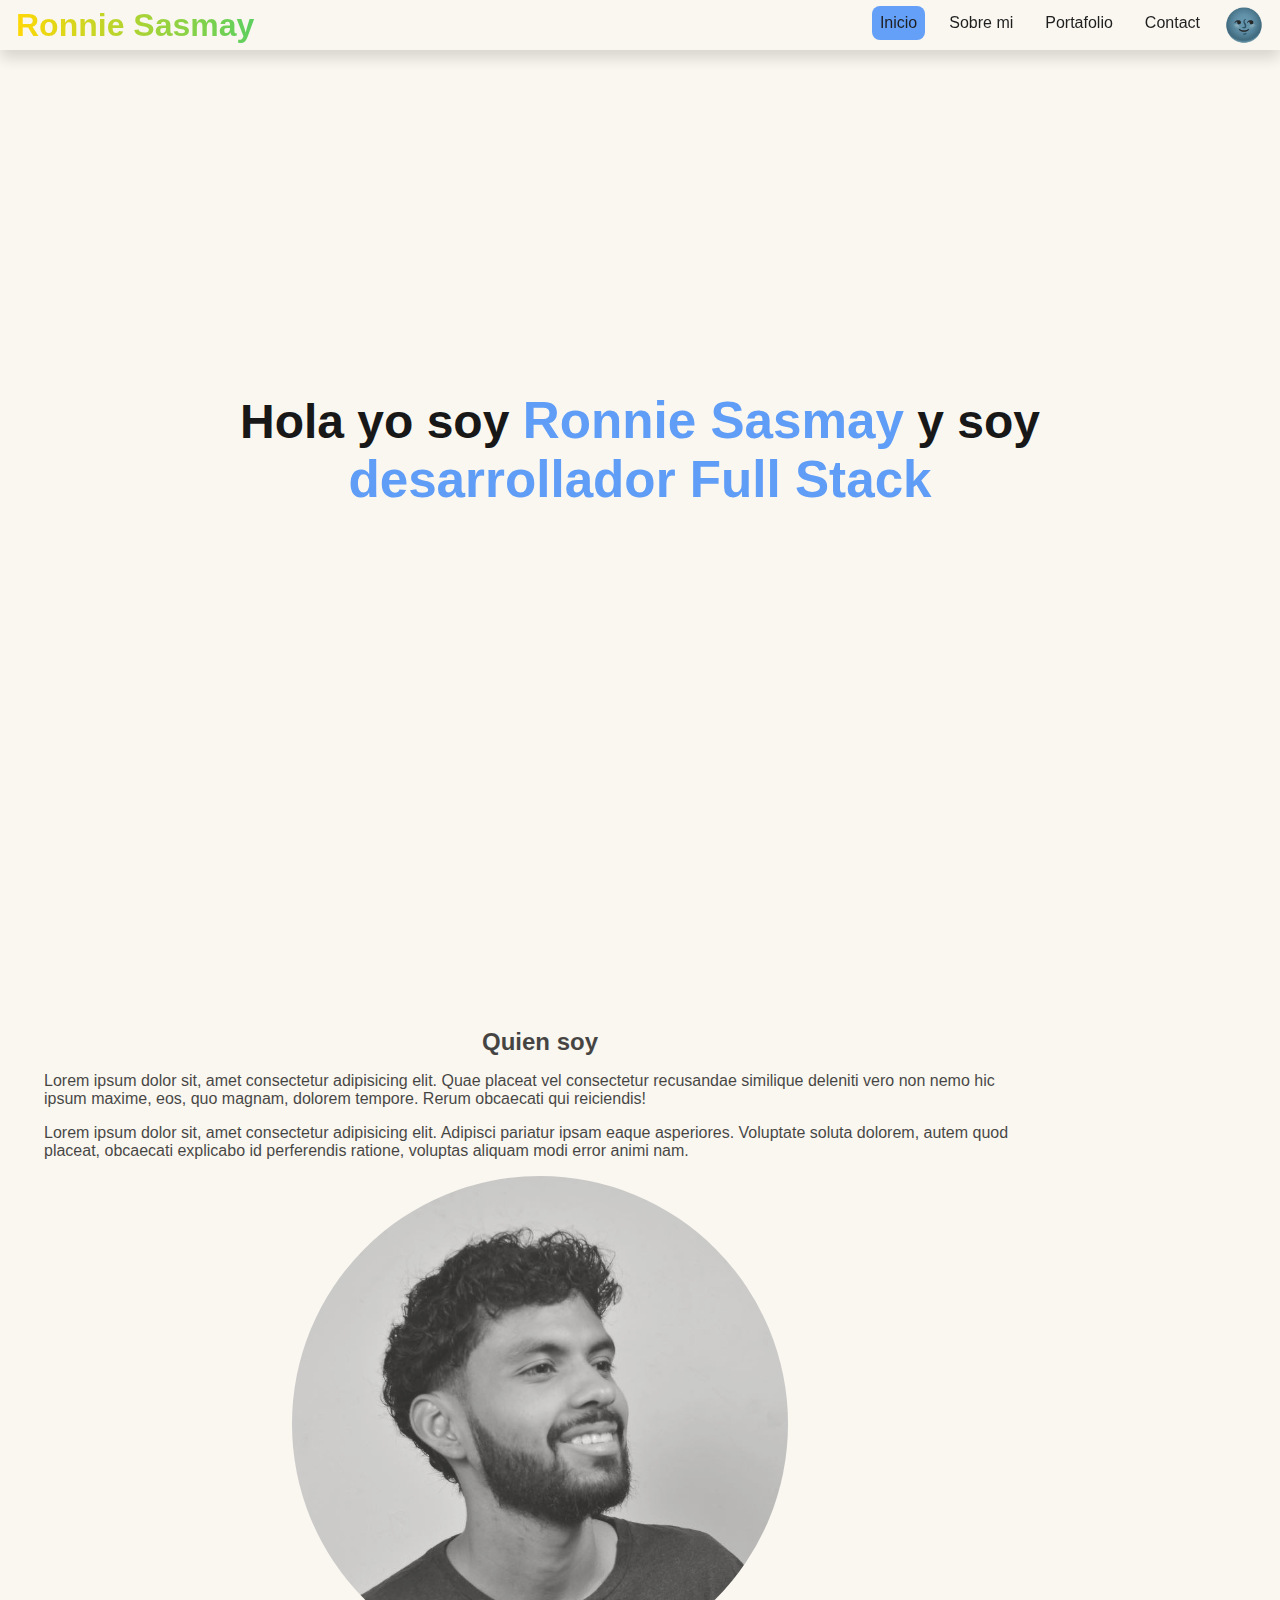
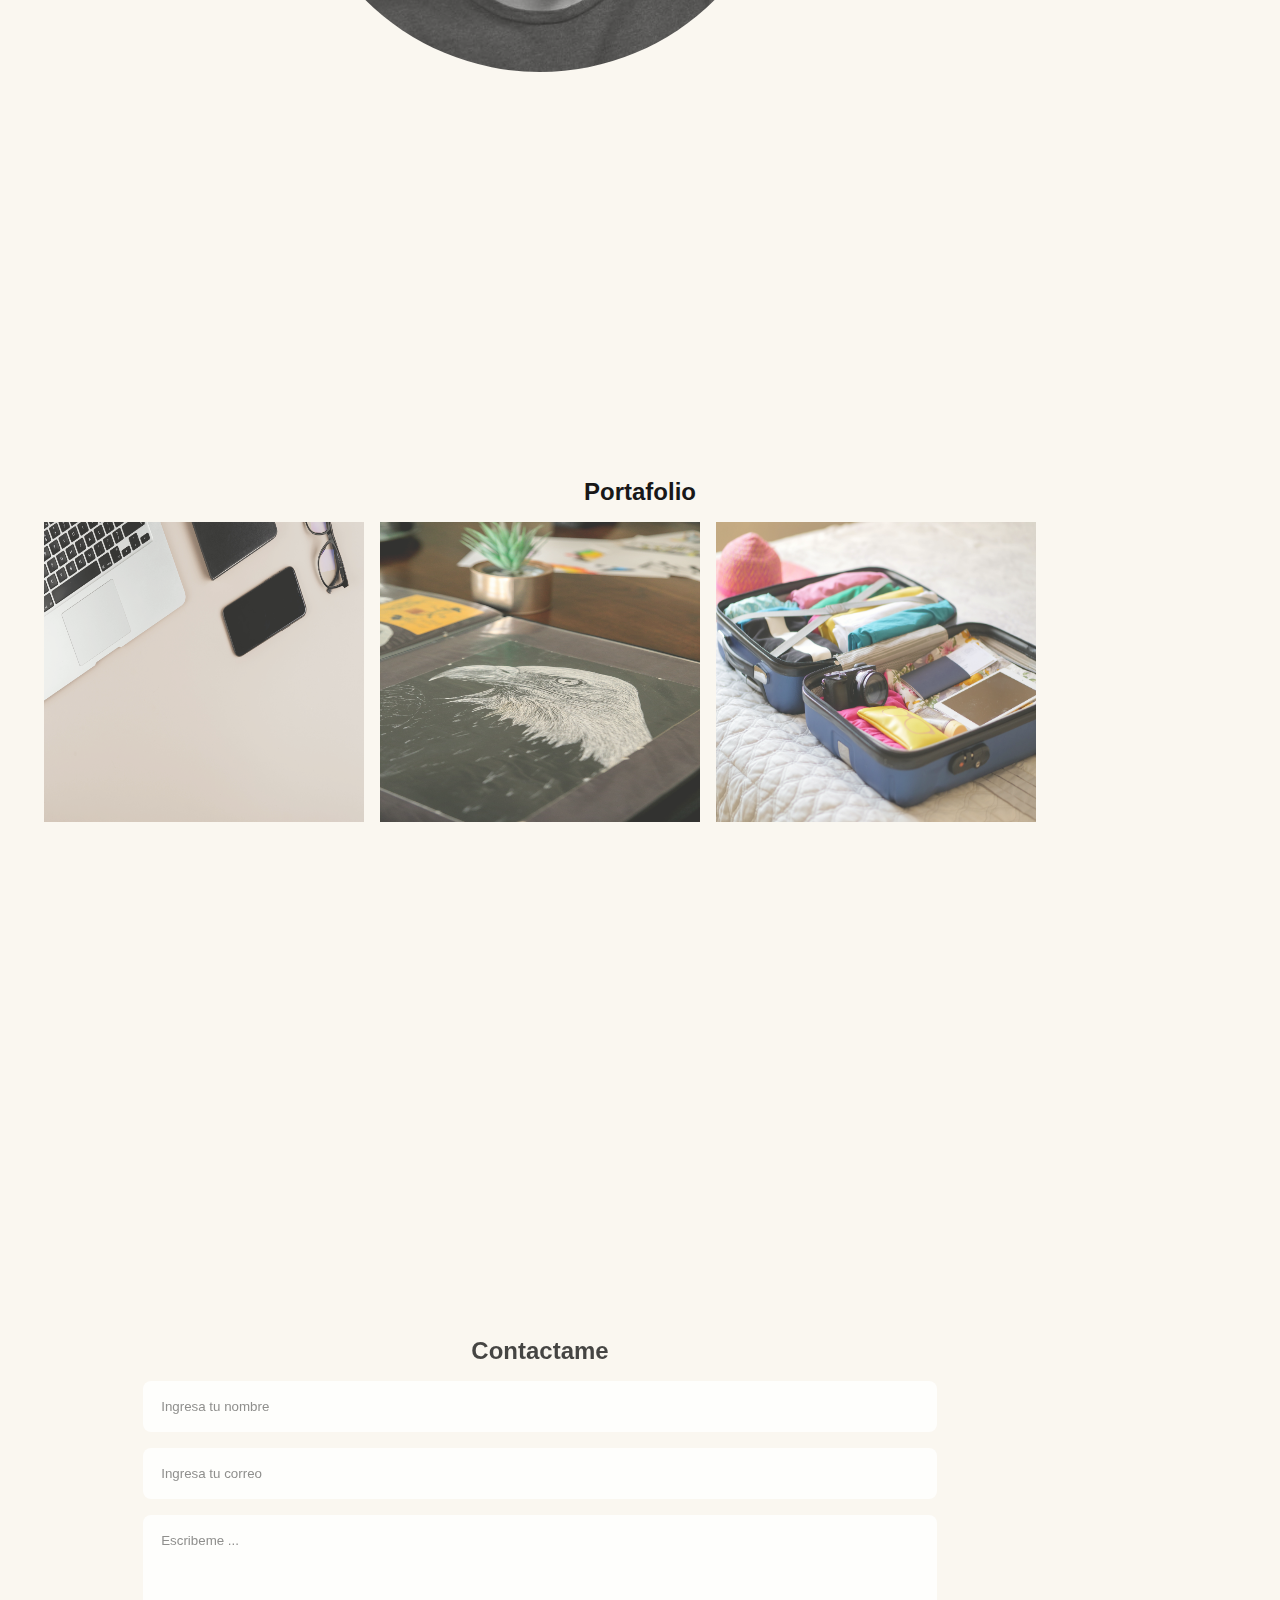
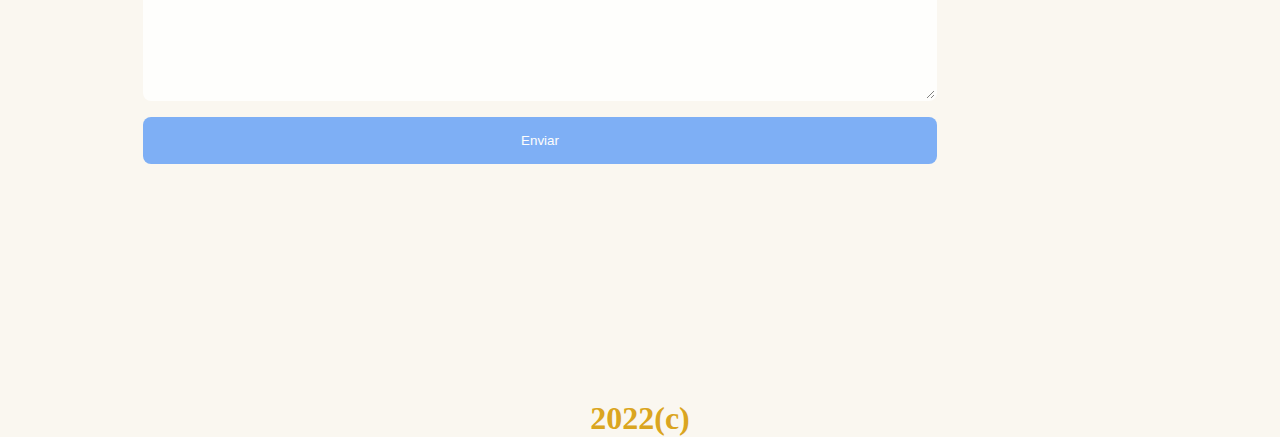
<file: index.html>
<!DOCTYPE html>
<html lang="en">

<head>
    <meta charset="UTF-8">
    <meta http-equiv="X-UA-Compatible" content="IE=edge">
    <meta name="viewport" content="width=device-width, initial-scale=1.0">
    <title>Ronnie Sasmay - FullStack Developer en Atari</title>
    <link href='https://unpkg.com/boxicons@2.1.4/css/boxicons.min.css' rel='stylesheet'>
    <link rel="stylesheet" href="./styles.css">


</head>

<body>


    <i class='iconShowMenu bx bx-menu'></i>

    <nav class="navbar">
        <!-- <span><a href="#home">BSQUIROZ</a></span> -->
        <div class="text-container">
            <h1 class="text-gradient">Ronnie Sasmay</h1>
            </div>
        <ul class="navbar__menu">
            <li><a class="link link--active" href="#home">Inicio</a></li>
            <li><a class="link" href="#about">Sobre mi</a></li>
            <li><a class="link" href="#portfolio">Portafolio</a></li>
            <li><a class="link" href="#contact">Contact</a></li>
            <li class="iconTheme">🌚</li>
        </ul>
    </nav>

    <main class="container__principal">

        <section id="home" class="hidden">
            <h1 class="home__title">Hola yo soy <span>Ronnie Sasmay</span> y soy <span>desarrollador Full Stack</span>
            </h1>
        </section>

        <section id="about" class="hidden">
            <h2>Quien soy</h2>

            <p>Lorem ipsum dolor sit, amet consectetur adipisicing elit. Quae placeat vel consectetur recusandae
                similique
                deleniti vero non nemo hic ipsum maxime, eos, quo magnam, dolorem tempore. Rerum obcaecati qui
                reiciendis!
            </p>

            <p>Lorem ipsum dolor sit, amet consectetur adipisicing elit. Adipisci pariatur ipsam eaque asperiores.
                Voluptate
                soluta dolorem, autem quod placeat, obcaecati explicabo id perferendis ratione, voluptas aliquam modi
                error
                animi nam.</p>

            <div class="about__img">
                <img src="./assets/images/me.jpg" alt="este soy yo">
            </div>
        </section>

        <section id="portfolio"> 

            <h2>Portafolio</h2>
            <div class="portfolios">
                <div class="portfolio hidden">
                    <img src="./assets/images/porta1.jpg" alt="porta1">
                </div>
                <div class="portfolio hidden">
                    <img src="./assets/images/porta2.jpg" alt="porta2">
                </div>
                <div class="portfolio hidden">
                    <img src="./assets/images/porta3.jpg" alt="porta3">
                </div>
            </div>
        </section>

        <section id="contact" class="hidden">
            <h2>Contactame</h2>

            <form class="form" data-netlify="true">
                <input type="text" placeholder="Ingresa tu nombre" name="nameUser" id="nameUser" required>
                <input type="email" placeholder="Ingresa tu correo" name="emailUser" id="emailUser" required>

                <textarea name="commentUser" id="commentUser" cols="30" rows="10"
                    placeholder="Escribeme ..."></textarea>

                <button class="btn">Enviar</button>
            </form>

        </section>
    </main>

    <script src="./main.js"></script>
</body>
<footer>
    <h1 style="text-align: center;color:goldenrod;font-family: 'Fredoka One'">2022(c)</h1>
</footer>

</html>
</file>
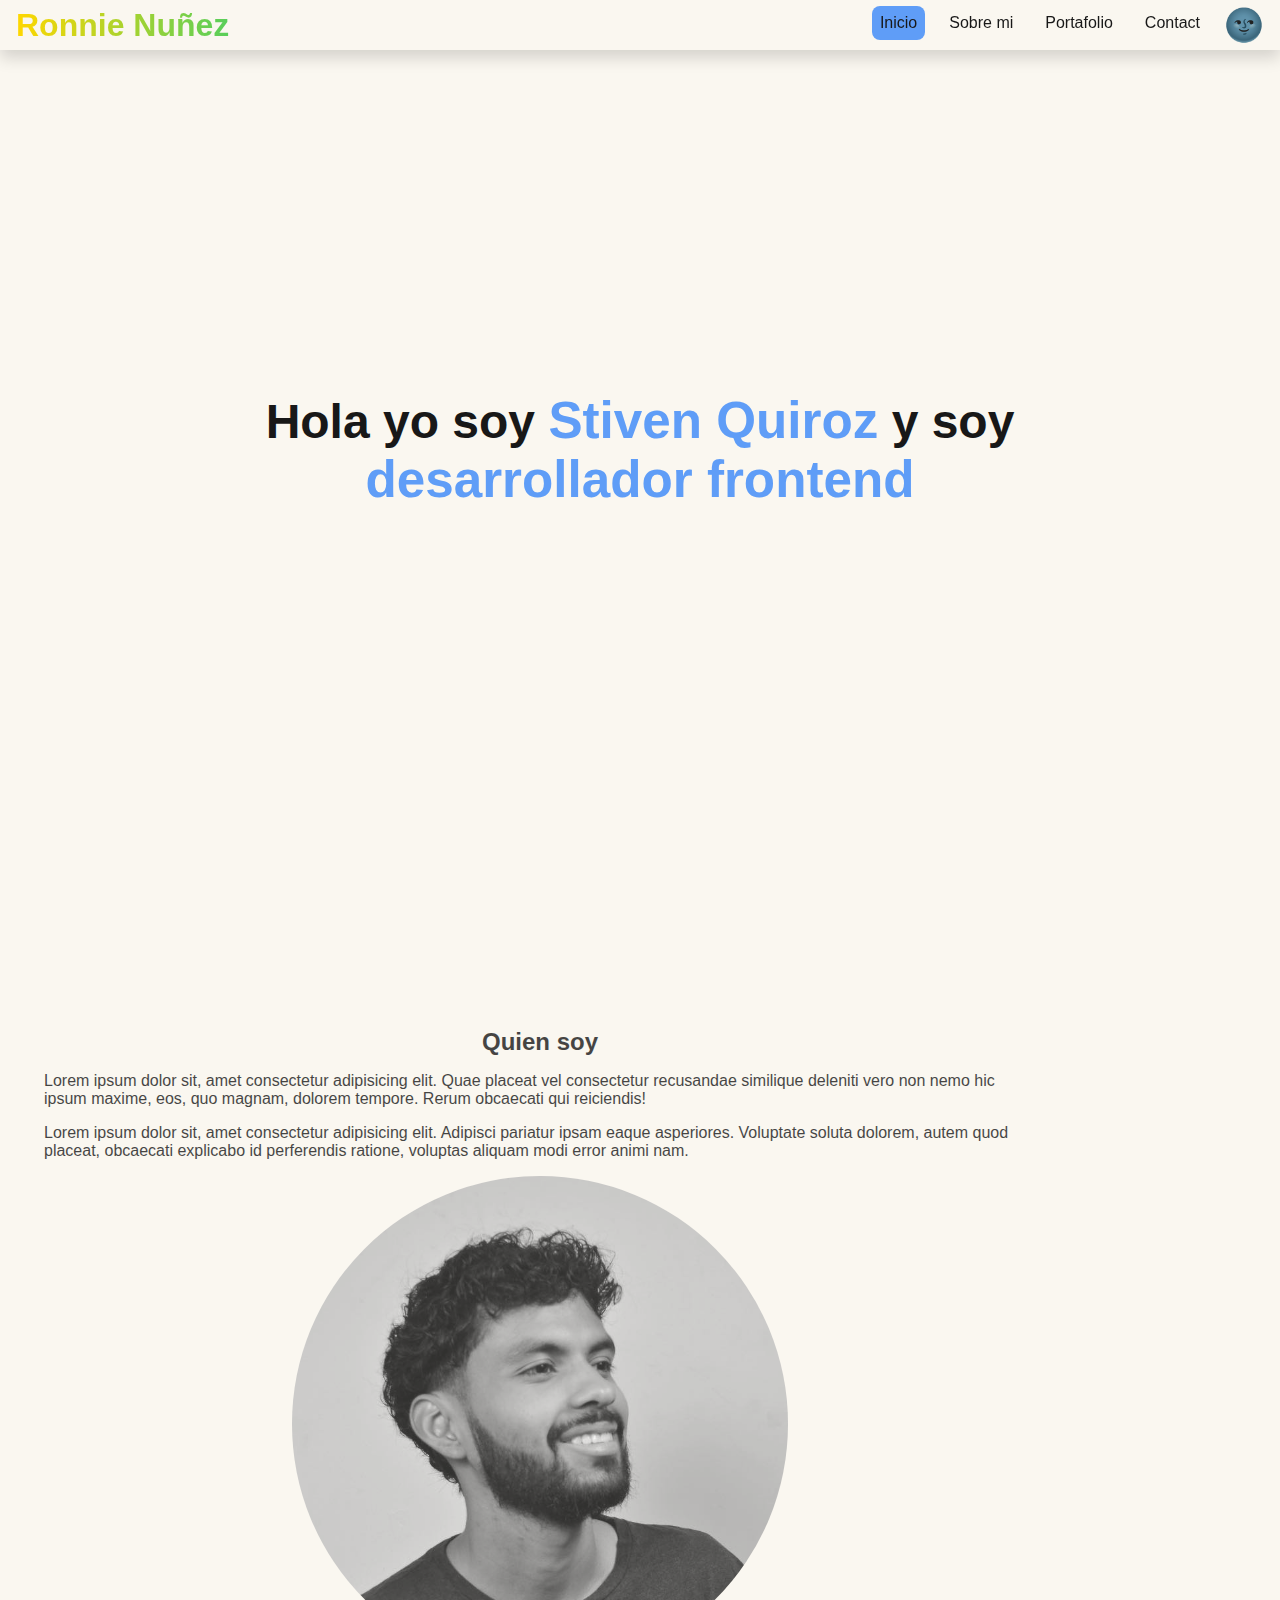
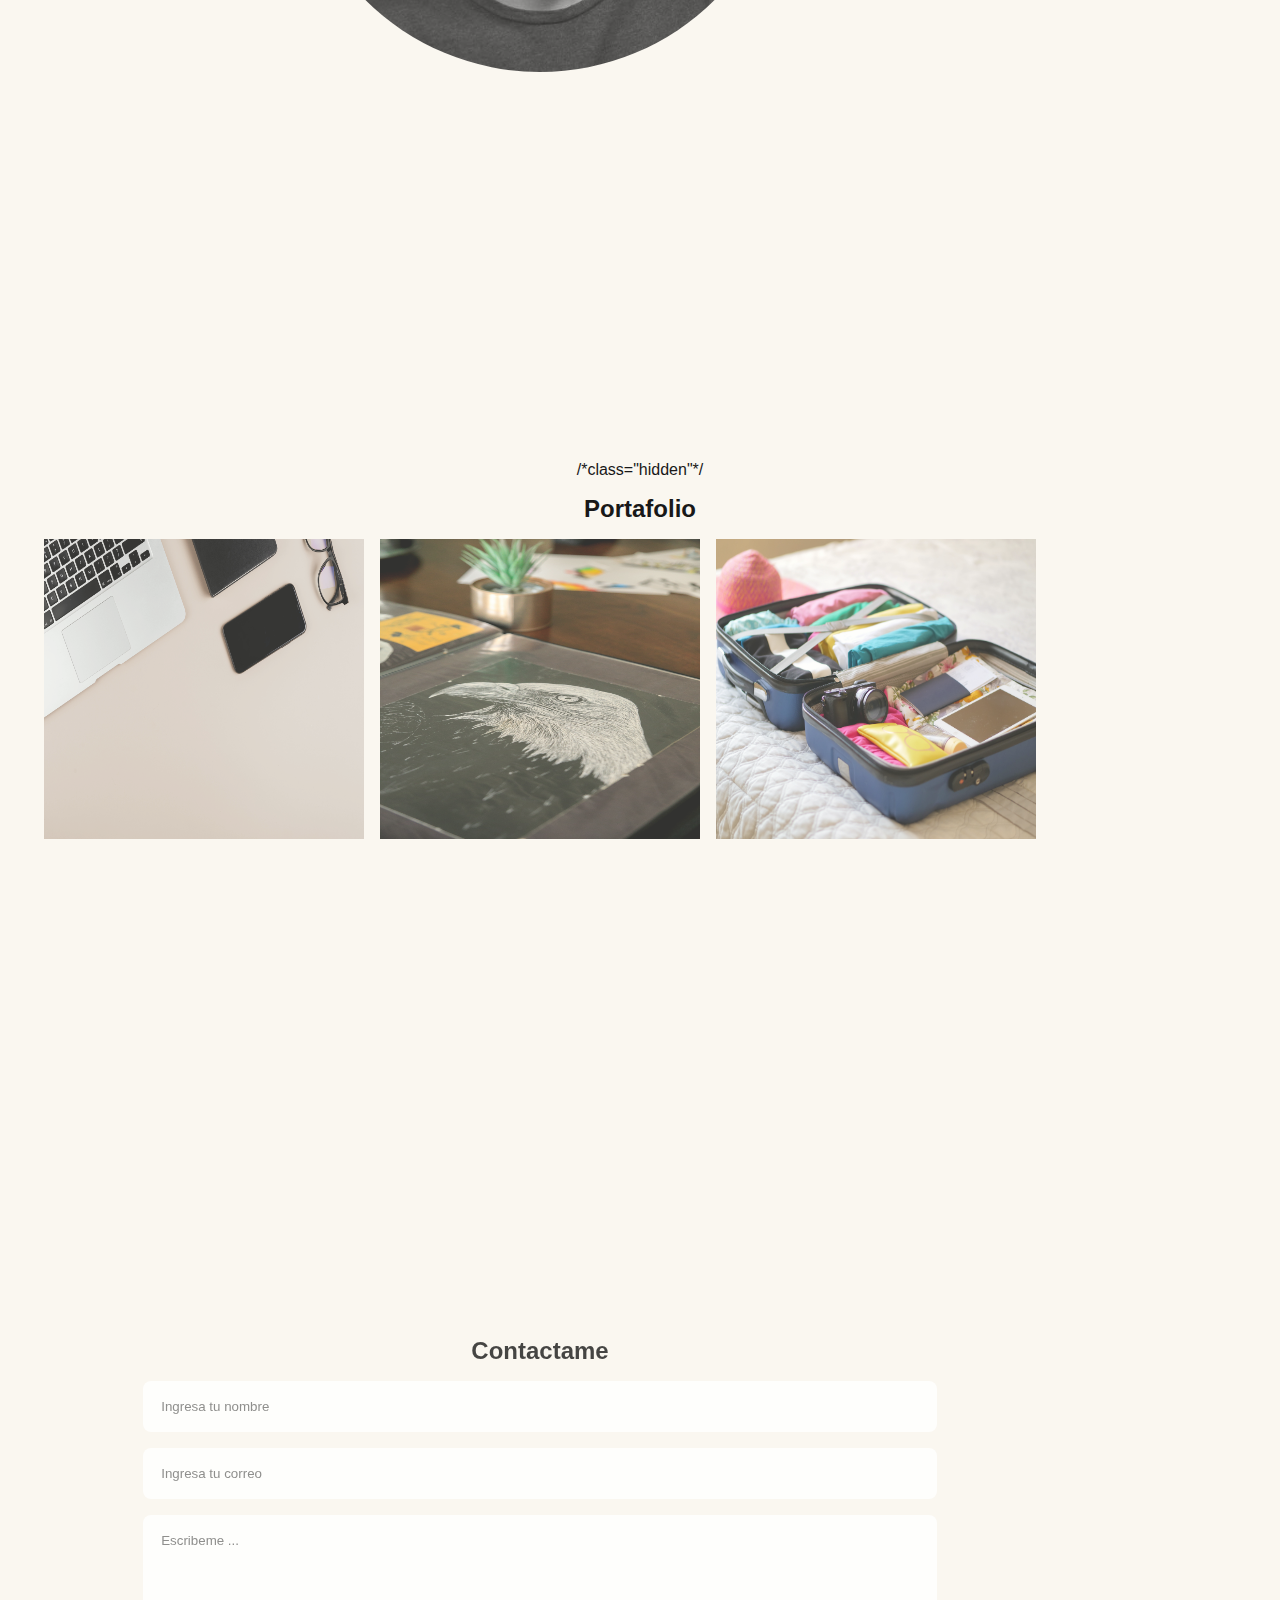
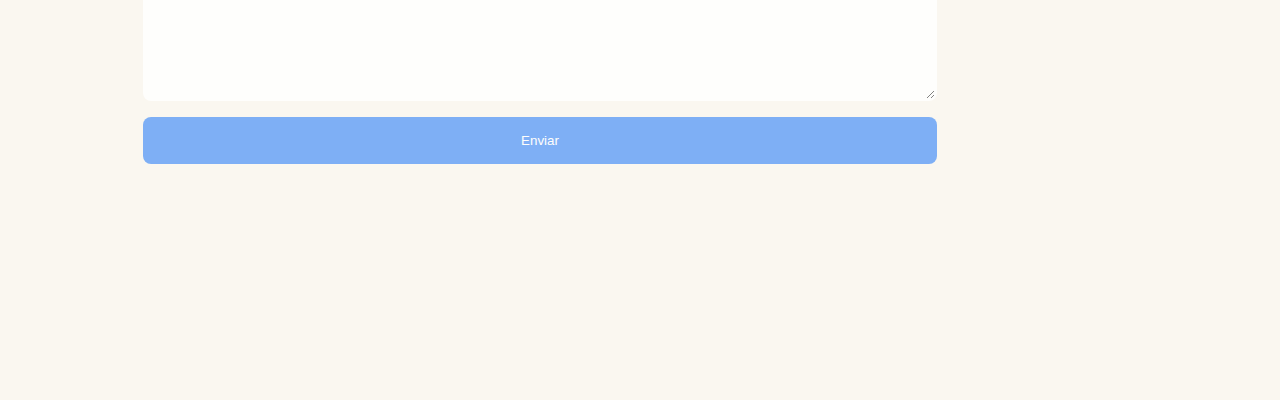
<file: Desktop/taller_sabado-main 2/index.html>
<!DOCTYPE html>
<html lang="en">

<head>
    <meta charset="UTF-8">
    <meta http-equiv="X-UA-Compatible" content="IE=edge">
    <meta name="viewport" content="width=device-width, initial-scale=1.0">
    <title>bsquiroz</title>
    <link href='https://unpkg.com/boxicons@2.1.4/css/boxicons.min.css' rel='stylesheet'>
    <link rel="stylesheet" href="./styles.css">


</head>

<body>


    <i class='iconShowMenu bx bx-menu'></i>

    <nav class="navbar">
        <!-- <span><a href="#home">BSQUIROZ</a></span> -->
        <div class="text-container">
            <h1 class="text-gradient">Ronnie Nuñez</h1>
            </div>
        <ul class="navbar__menu">
            <li><a class="link link--active" href="#home">Inicio</a></li>
            <li><a class="link" href="#about">Sobre mi</a></li>
            <li><a class="link" href="#portfolio">Portafolio</a></li>
            <li><a class="link" href="#contact">Contact</a></li>
            <li class="iconTheme">🌚</li>
        </ul>
    </nav>

    <main class="container__principal">

        <section id="home" class="hidden">
            <h1 class="home__title">Hola yo soy <span>Stiven Quiroz</span> y soy <span>desarrollador frontend</span>
            </h1>
        </section>

        <section id="about" class="hidden">
            <h2>Quien soy</h2>

            <p>Lorem ipsum dolor sit, amet consectetur adipisicing elit. Quae placeat vel consectetur recusandae
                similique
                deleniti vero non nemo hic ipsum maxime, eos, quo magnam, dolorem tempore. Rerum obcaecati qui
                reiciendis!
            </p>

            <p>Lorem ipsum dolor sit, amet consectetur adipisicing elit. Adipisci pariatur ipsam eaque asperiores.
                Voluptate
                soluta dolorem, autem quod placeat, obcaecati explicabo id perferendis ratione, voluptas aliquam modi
                error
                animi nam.</p>

            <div class="about__img">
                <img src="./assets/images/me.jpg" alt="este soy yo">
            </div>
        </section>

        <section id="portfolio"> /*class="hidden"*/

            <h2>Portafolio</h2>
            <div class="portfolios">
                <div class="portfolio hidden">
                    <img src="./assets/images/porta1.jpg" alt="porta1">
                </div>
                <div class="portfolio hidden">
                    <img src="./assets/images/porta2.jpg" alt="porta2">
                </div>
                <div class="portfolio hidden">
                    <img src="./assets/images/porta3.jpg" alt="porta3">
                </div>
            </div>
        </section>

        <section id="contact" class="hidden">
            <h2>Contactame</h2>

            <form class="form" data-netlify="true">
                <input type="text" placeholder="Ingresa tu nombre" name="nameUser" id="nameUser" required>
                <input type="email" placeholder="Ingresa tu correo" name="emailUser" id="emailUser" required>

                <textarea name="commentUser" id="commentUser" cols="30" rows="10"
                    placeholder="Escribeme ..."></textarea>

                <button class="btn">Enviar</button>
            </form>

        </section>
    </main>

    <script src="./main.js"></script>
</body>

</html>
</file>
<file: styles.css>
:root {
    --color-bg: #faf7f0;
    --color-font: #181818;
    --color-principal: #5f9df7;

    --z-navbar: 5000;
    --z-icon-menu: 4000;
}

* {
    margin: 0;
    padding: 0;
    box-sizing: border-box;
    font-family: Arial, Helvetica, sans-serif;
}

body.darkTheme {
    --color-bg: #181818;
    --color-font: #faf7f0;
}

body {
    background-color: var(--color-bg);
    color: var(--color-font);

    transition: background-color 0.5s, color 0.5s;
}

ul {
    list-style: none;
}

img {
    display: block;
    max-width: 100%;
}

a {
    text-decoration: none;
    color: inherit;
}

html {
    scroll-behavior: smooth;
}

.iconTheme {
    font-size: 2rem;
    cursor: pointer;
    user-select: none;
}

.iconShowMenu {
    position: fixed;
    bottom: 1rem;
    right: 1rem;
    font-size: 2rem;
    cursor: pointer;
    z-index: var(--z-icon-menu);
    display: none;
}

.container__principal {
    max-width: 1024px;
    margin: 0 auto;

    padding: 0 1rem;
}

.navbar {
    display: flex;
    justify-content: space-between;
    align-items: center;
    padding: 0 1rem;
    height: 50px;
    background-color: var(--color-bg);
    box-shadow: 0 0.5rem 1rem rgba(0, 0, 0, 0.15);
    position: fixed;
    width: 100%;
    left: 0;
    top: 0;
    opacity: 0.97;

    z-index: var(--z-navbar);
}

.navbar__menu {
    display: flex;
    gap: 1rem;
 
}

@media (max-width: 700px) {
    .navbar__menu {
        background-color: var(--color-bg);
        box-shadow: 0 0.5rem 1rem rgba(0, 0, 0, 0.15);
        opacity: .96;
        

        position: fixed;
        top: 50px;
        left: 0;
        height: 100vh;
        width: 40vw;

        flex-direction: column;
        justify-content: center;
        align-items: center;

        transform: translateX(-200%);
        transition: transform 0.5s;
    }

    .navbar__menu--show {
        transform: translateX(0);
    }

    .iconShowMenu {
        display: block;
    }
}

.link {
    padding: 0.5rem;
    display: inline-block;
    border-radius: 0.5rem;
}

.link--active {
    background-color: var(--color-principal);
}

section {
    min-height: 100vh;
    display: flex;
    justify-content: center;
    align-items: center;
    flex-direction: column;
    gap: 1rem;
}

.home__title {
    text-align: center;
    font-size: 3rem;
}

.home__title span {
    font-size: 3.2rem;
    color: var(--color-principal);
}
.about__img {
    width: 50%;
    border-radius: 50%;
    overflow: hidden;
}

.portfolios {
    display: grid;
    grid-template-columns: 1fr;
    gap: 1rem;
}

.portfolio:nth-child(1) {
    transition-delay: 200ms;
}

.portfolio:nth-child(2) {
    transition-delay: 400ms;
}

.portfolio:nth-child(3) {
    transition-delay: 600ms;
} 

.form {
    display: flex;
    flex-direction: column;
    gap: 1rem;
}

.form input,
.form textarea {
    padding: 1rem;
    outline: none;
    border: none;
    border-radius: 0.5rem;
    border: 2px solid transparent;

    transition: border 0.5s;
}

.form input:focus,
.form textarea:focus {
    border: 2px solid var(--color-principal);
}

.btn {
    background-color: var(--color-principal);
    border: none;
    border-radius: 0.5rem;
    padding: 1rem;
    color: #fff;
    cursor: pointer;
}

@media (min-width: 800px) {
    .portfolios {
        grid-template-columns: repeat(3, 1fr);
        grid-template-rows: 300px;
    }

    .portfolios img {
        height: 100%;
        width: 100%;
    }

    .form {
        width: 80%;
    }
}

/* ------------- */

.hidden {
    opacity: .8;
    transform: translateX(-100px);

    transition: opacity 0.5s, transform 0.5s;
}

.show {
    opacity: 1;
    transform: translateX(0);
}

@import url('https://fonts.googleapis.com/css?family=Fredoka+One');

body {  
  
  font-family: 'Fredoka One', cursive;
  margin: 0;
  padding: 0;
}

.text-container {
  padding: 80px 0;
  text-align: center;
}

.text-container h2 {
  font-size: 6em;
  text-transform: uppercase;
}

.text-container .text-gradient {  
  color: transparent;
  background-image: linear-gradient(to left, #FFD700, #7B68EE, #3498db, #2ecc71, #FFD700);
   webkit-background-clip: text;
	  background-clip: text;
  animation: color 3s linear infinite; 
  background-size: 500%;  
  -webkit-transform: translate3d(0,0,0);
	  -webkit-backface-visibility: hidden;
}

.text-container .text-pattern {  
  color: transparent;
  background-color: #DC143C;
  background-image: repeating-linear-gradient(45deg,    transparent, transparent 25px,        rgba(255,255,255,.5) 25px, rgba(255,255,255,.5) 50px);
   -webkit-background-clip: text;
	  background-clip: text;   
  animation: color 50s linear infinite; 
  background-size: 200%;  
  -webkit-transform: translate3d(0,0,0);
	  -webkit-backface-visibility: hidden;
}

@keyframes color {
  from { 
    background-position: 0% 50%;
  }
	to { 
    background-position: 100% 50%; 
  }
}
</file>
<file: Desktop/taller_sabado-main 2/styles.css>
:root {
    --color-bg: #faf7f0;
    --color-font: #181818;
    --color-principal: #5f9df7;

    --z-navbar: 5000;
    --z-icon-menu: 4000;
}

* {
    margin: 0;
    padding: 0;
    box-sizing: border-box;
    font-family: Arial, Helvetica, sans-serif;
}

body.darkTheme {
    --color-bg: #181818;
    --color-font: #faf7f0;
}

body {
    background-color: var(--color-bg);
    color: var(--color-font);

    transition: background-color 0.5s, color 0.5s;
}

ul {
    list-style: none;
}

img {
    display: block;
    max-width: 100%;
}

a {
    text-decoration: none;
    color: inherit;
}

html {
    scroll-behavior: smooth;
}

.iconTheme {
    font-size: 2rem;
    cursor: pointer;
    user-select: none;
}

.iconShowMenu {
    position: fixed;
    bottom: 1rem;
    right: 1rem;
    font-size: 2rem;
    cursor: pointer;
    z-index: var(--z-icon-menu);
    display: none;
}

.container__principal {
    max-width: 1024px;
    margin: 0 auto;

    padding: 0 1rem;
}

.navbar {
    display: flex;
    justify-content: space-between;
    align-items: center;
    padding: 0 1rem;
    height: 50px;
    background-color: var(--color-bg);
    box-shadow: 0 0.5rem 1rem rgba(0, 0, 0, 0.15);
    position: fixed;
    width: 100%;
    left: 0;
    top: 0;

    z-index: var(--z-navbar);
}

.navbar__menu {
    display: flex;
    gap: 1rem;
 
}

@media (max-width: 700px) {
    .navbar__menu {
        background-color: var(--color-bg);
        box-shadow: 0 0.5rem 1rem rgba(0, 0, 0, 0.15);
        opacity: .9;
        

        position: fixed;
        top: 50px;
        left: 0;
        height: 100vh;
        width: 40vw;

        flex-direction: column;
        justify-content: center;
        align-items: center;

        transform: translateX(-200%);
        transition: transform 0.5s;
    }

    .navbar__menu--show {
        transform: translateX(0);
    }

    .iconShowMenu {
        display: block;
    }
}

.link {
    padding: 0.5rem;
    display: inline-block;
    border-radius: 0.5rem;
}

.link--active {
    background-color: var(--color-principal);
}

section {
    min-height: 100vh;
    display: flex;
    justify-content: center;
    align-items: center;
    flex-direction: column;
    gap: 1rem;
}

.home__title {
    text-align: center;
    font-size: 3rem;
}

.home__title span {
    font-size: 3.2rem;
    color: var(--color-principal);
}
.about__img {
    width: 50%;
    border-radius: 50%;
    overflow: hidden;
}

.portfolios {
    display: grid;
    grid-template-columns: 1fr;
    gap: 1rem;
}

/* .portfolio:nth-child(1) {
    transition-delay: 200ms;
}

.portfolio:nth-child(2) {
    transition-delay: 400ms;
}

.portfolio:nth-child(3) {
    transition-delay: 600ms;
} */

.form {
    display: flex;
    flex-direction: column;
    gap: 1rem;
}

.form input,
.form textarea {
    padding: 1rem;
    outline: none;
    border: none;
    border-radius: 0.5rem;
    border: 2px solid transparent;

    transition: border 0.5s;
}

.form input:focus,
.form textarea:focus {
    border: 2px solid var(--color-principal);
}

.btn {
    background-color: var(--color-principal);
    border: none;
    border-radius: 0.5rem;
    padding: 1rem;
    color: #fff;
    cursor: pointer;
}

@media (min-width: 800px) {
    .portfolios {
        grid-template-columns: repeat(3, 1fr);
        grid-template-rows: 300px;
    }

    .portfolios img {
        height: 100%;
        width: 100%;
    }

    .form {
        width: 80%;
    }
}

/* ------------- */

.hidden {
    opacity: .8;
    transform: translateX(-100px);

    transition: opacity 0.5s, transform 0.5s;
}

.show {
    opacity: 1;
    transform: translateX(0);
}

@import url('https://fonts.googleapis.com/css?family=Fredoka+One');

body {  
  
  font-family: 'Fredoka One', cursive;
  margin: 0;
  padding: 0;
}

.text-container {
  padding: 80px 0;
  text-align: center;
}

.text-container h2 {
  font-size: 6em;
  text-transform: uppercase;
}

.text-container .text-gradient {  
  color: transparent;
  background-image: linear-gradient(to left, #FFD700, #7B68EE, #3498db, #2ecc71, #FFD700);
   webkit-background-clip: text;
	  background-clip: text;
  animation: color 3s linear infinite; 
  background-size: 500%;  
  -webkit-transform: translate3d(0,0,0);
	  -webkit-backface-visibility: hidden;
}

.text-container .text-pattern {  
  color: transparent;
  background-color: #DC143C;
  background-image: repeating-linear-gradient(45deg,    transparent, transparent 25px,        rgba(255,255,255,.5) 25px, rgba(255,255,255,.5) 50px);
   -webkit-background-clip: text;
	  background-clip: text;   
  animation: color 50s linear infinite; 
  background-size: 200%;  
  -webkit-transform: translate3d(0,0,0);
	  -webkit-backface-visibility: hidden;
}

@keyframes color {
  from { 
    background-position: 0% 50%;
  }
	to { 
    background-position: 100% 50%; 
  }
}
</file>
